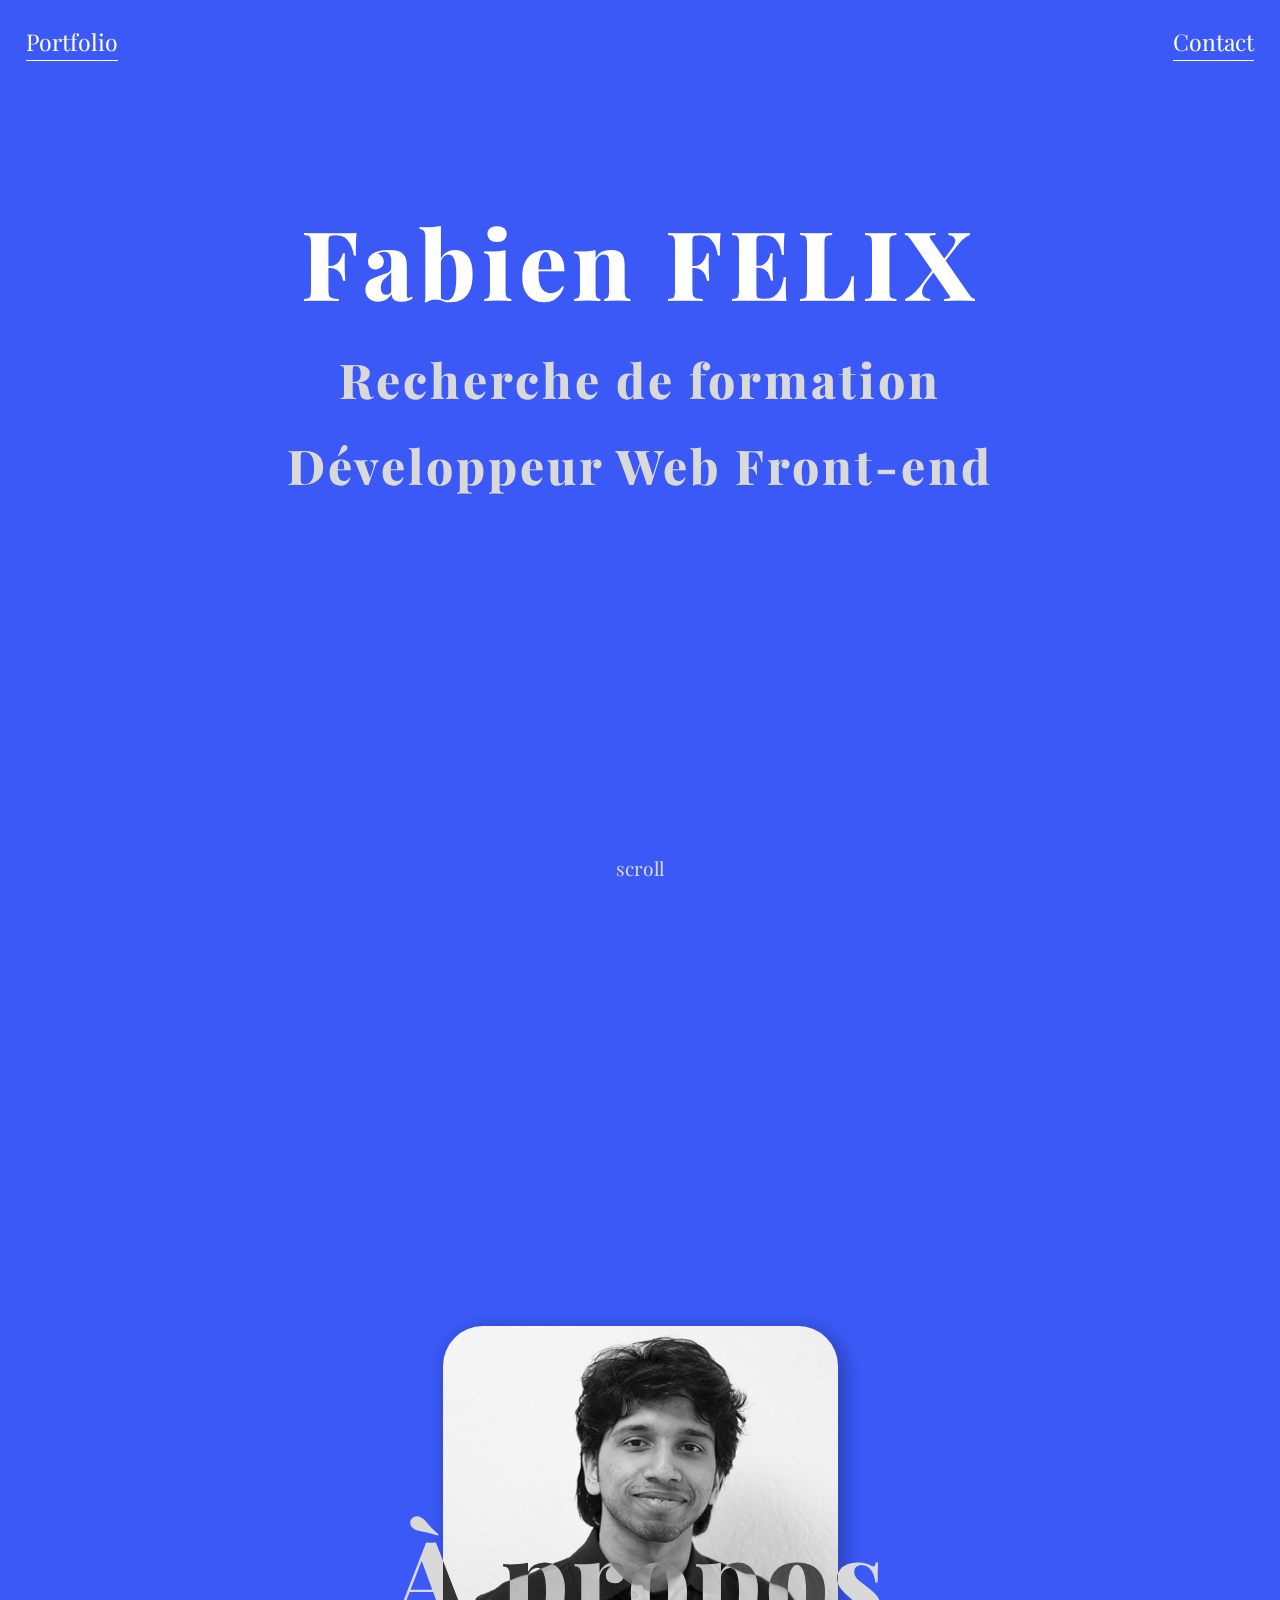
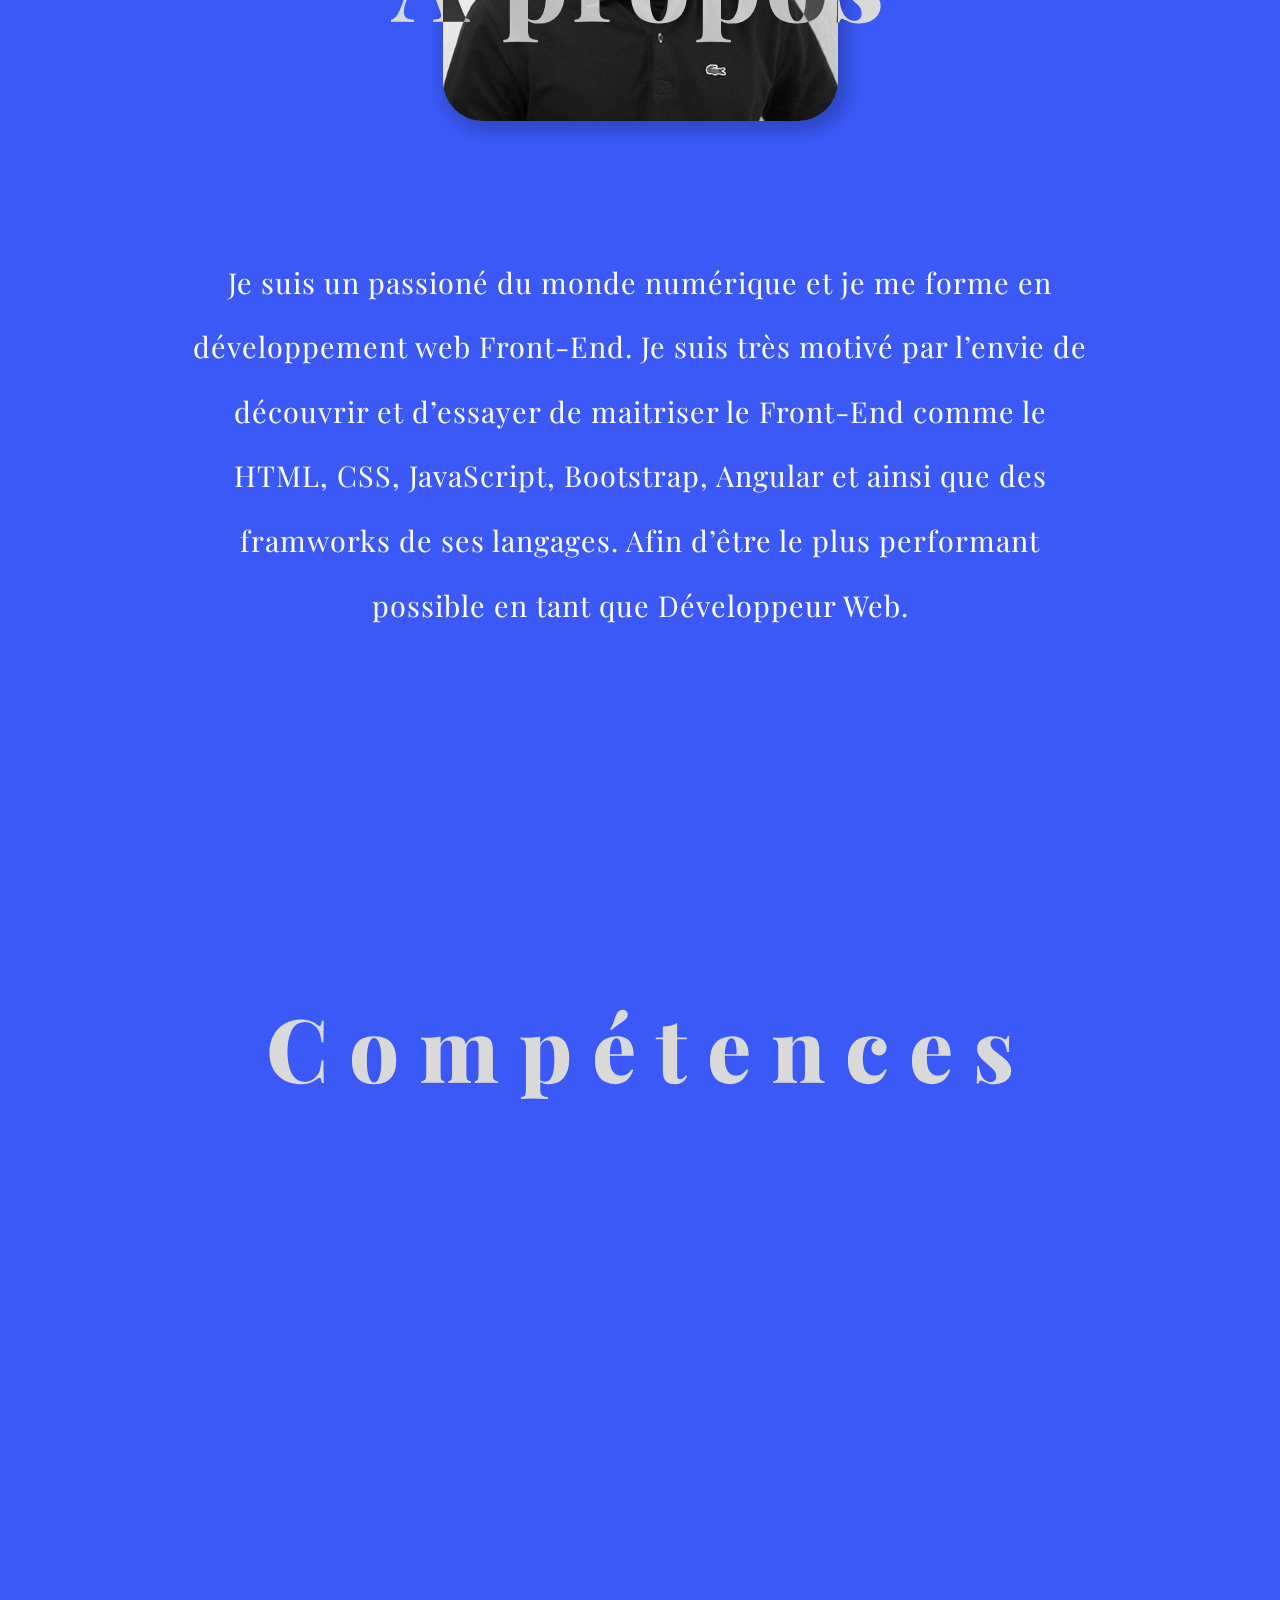
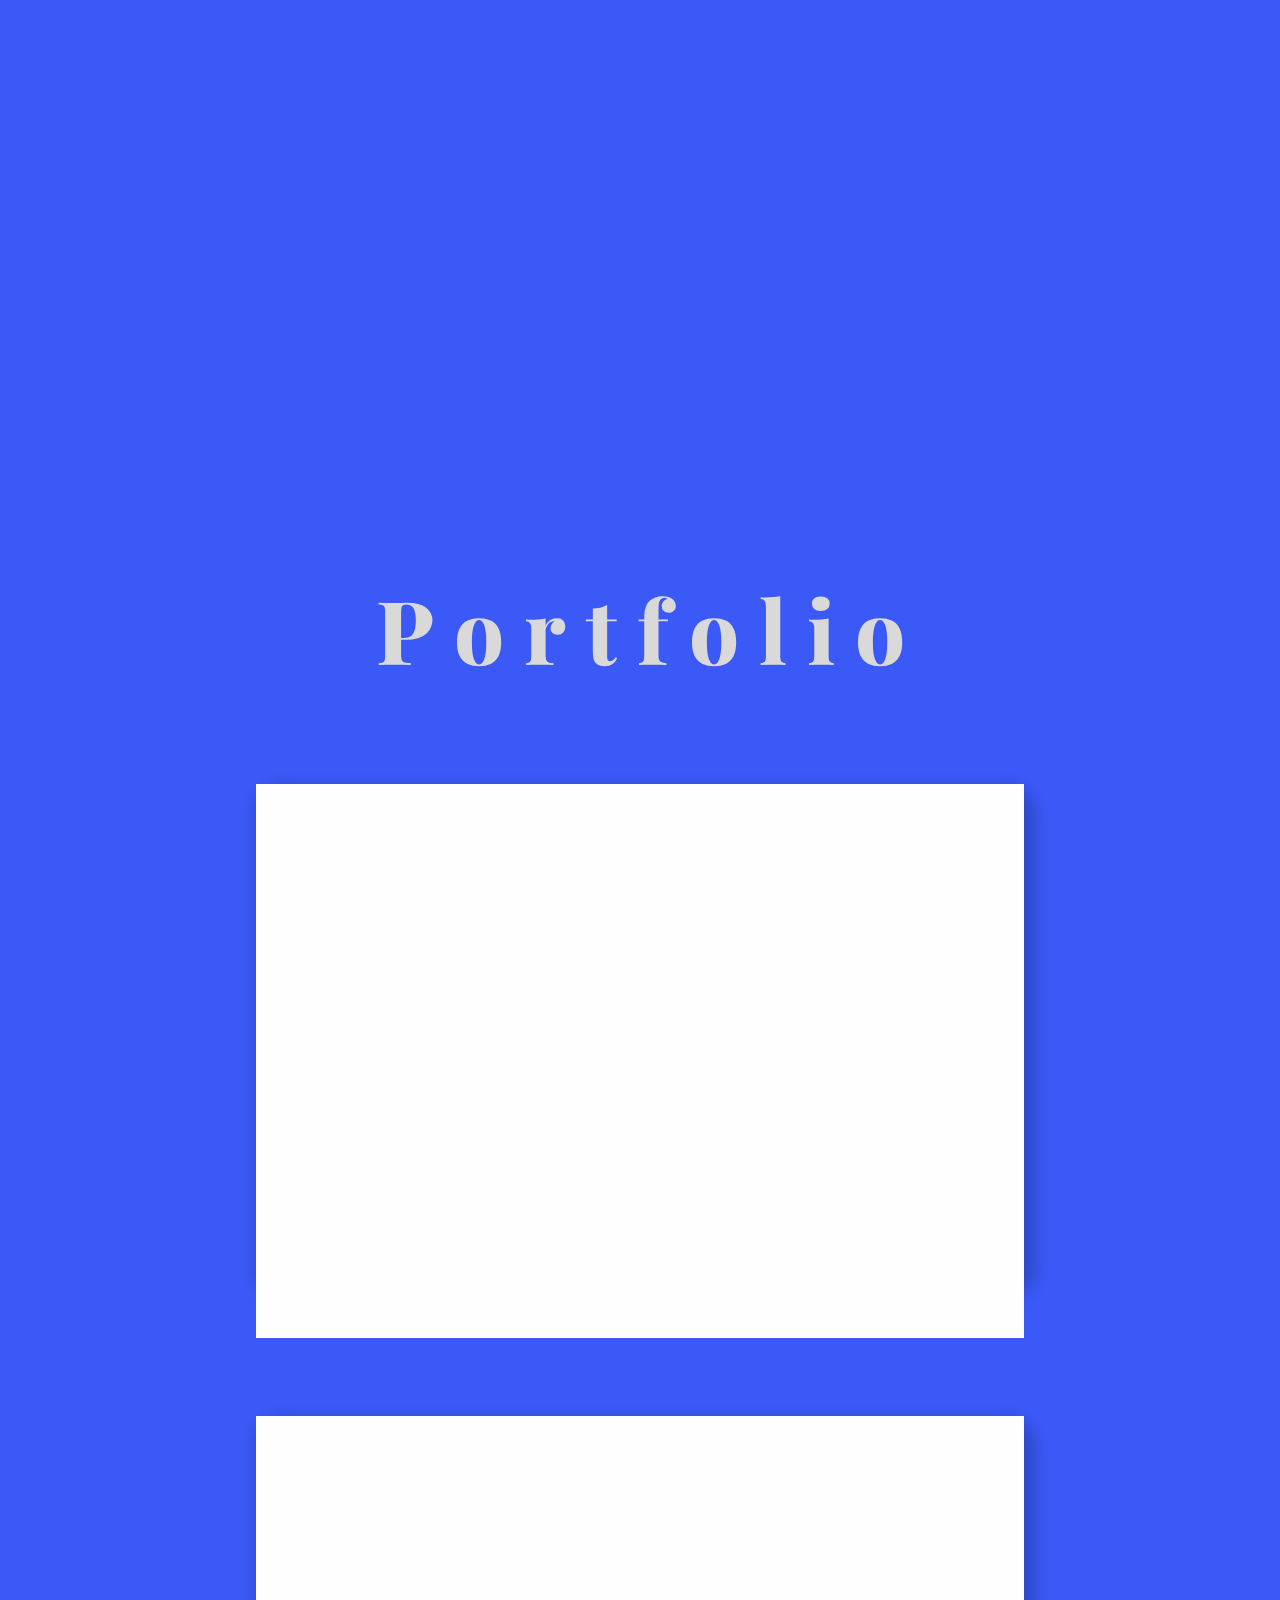
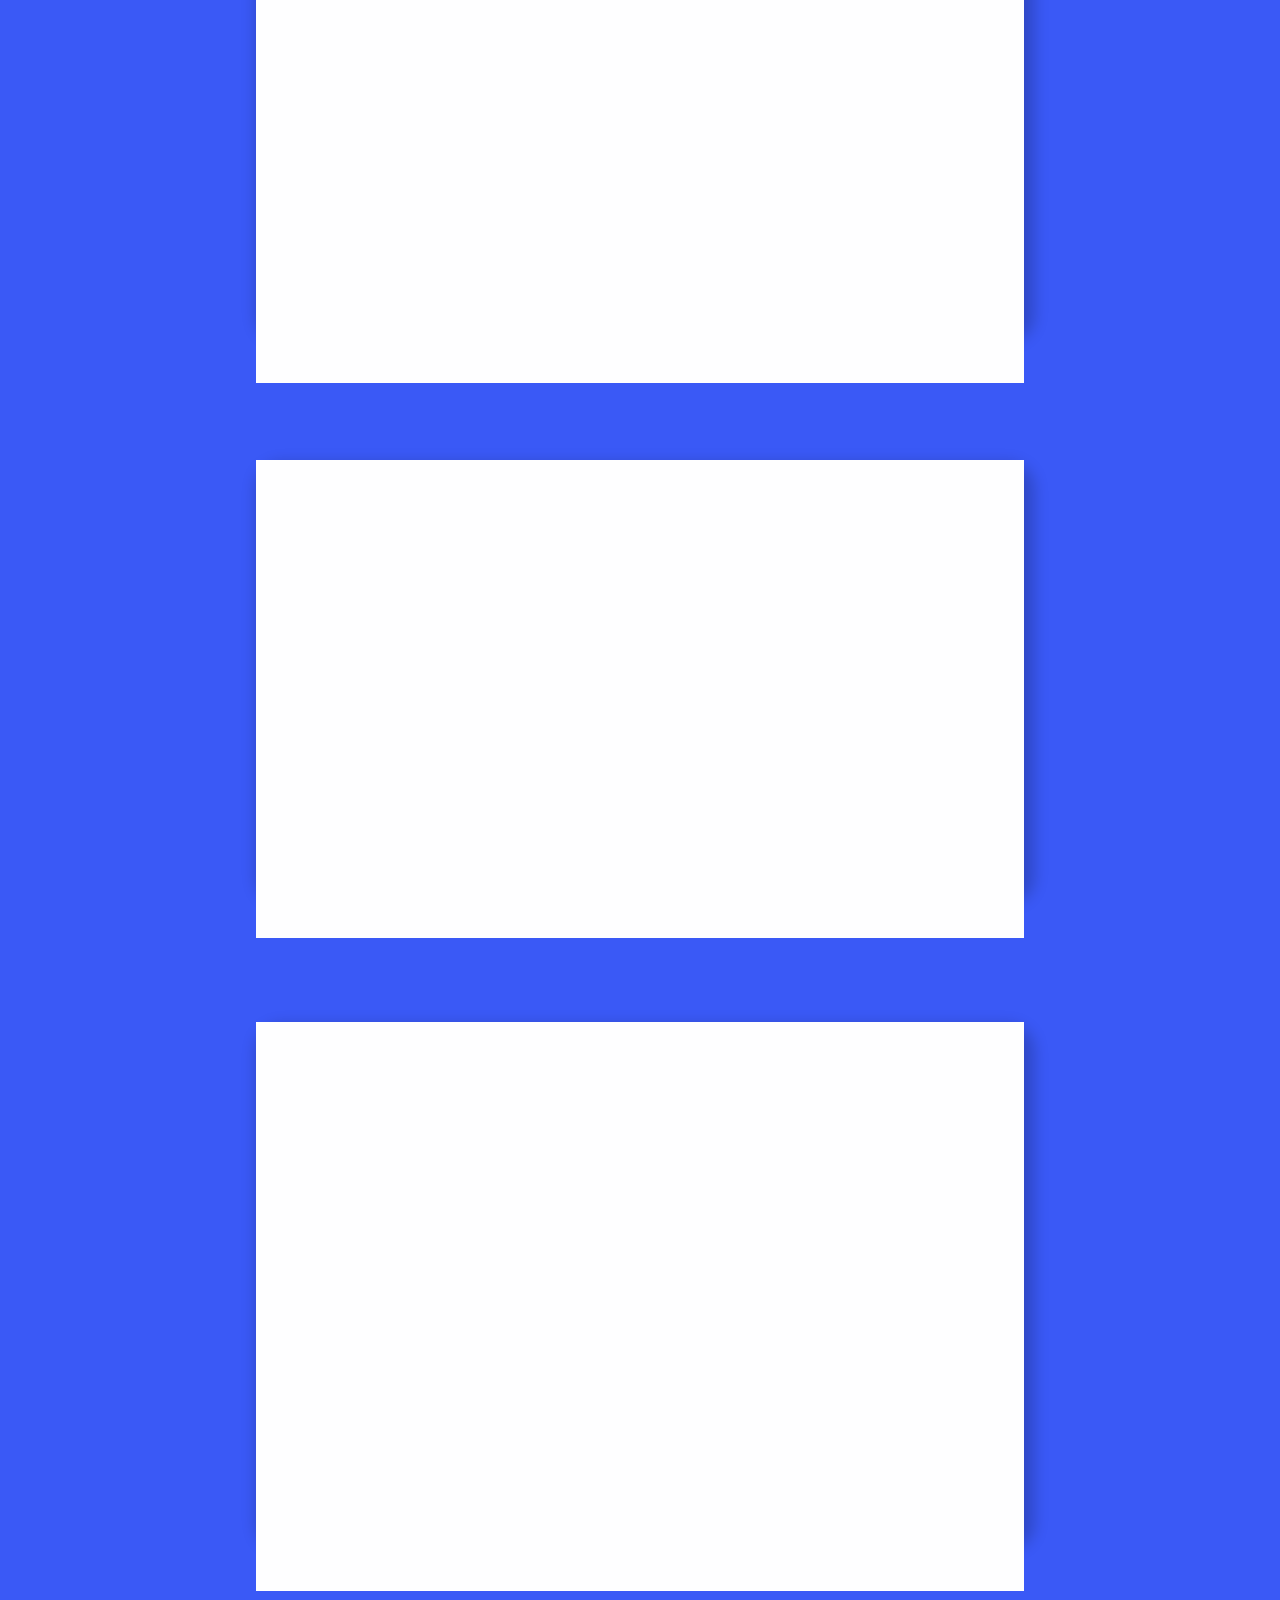
<file: index.html>
<!DOCTYPE html>
<html 
    lang="en" 
    class="is-smooth-scroll-compatible is-loaded is-ready has-scroll-init has-scrool-smooth"
> 
    <head>
        <meta charset="UTF-8">

        <title>Fabien Felix - Développeur Web</title>
        <link rel="icon" type="img/ico" href="assets/img/favicon.ico">

        <!--Mes syles CSS-->
        <link rel="stylesheet" href="./assets/lib/locomotive-scroll.min.css" />
        <link rel="stylesheet" href="./assets/css/styles.css"/>

        <!--Responsive-->
        <meta name="viewport" content="width=device-width, initial-scale=1.0">
    </head>

    <body>
        <div data-scroll-container>
            <header data-scroll>
                <div class="links">
                    <a href="#portfolio" data-scroll-to>Portfolio</a>
                    <a href="mailto:ffabien.ga1@gmail.com">Contact</a>
                </div>   
                <div class="wrapper">
                    <div data-scroll class="appear" id="h1-wrapper">
                        <h1 
                        data-scroll 
                        data-scroll-speed="4" 
                        data-scroll-position="left"
                        >
                        Fabien FELIX
                        </h1>
                    </div>
                </div>
                <div data-scroll data-scroll-repeat="true" class="wrapper" id="color">
                    <div data-scroll class="appear" id="h2-1">
                        <h2 
                        data-scroll 
                        data-scroll-speed="6" data-scroll-direction="horizontal"
                        data-scroll-position="left"  
                        >
                        Recherche de formation 
                        </h2> 
                    </div>
                </div>
                <div class="wrapper">
                    <div data-scroll class="appear" id="h2-2">
                        <h2
                        data-scroll 
                        data-scroll-speed="-6" data-scroll-direction="horizontal"
                        data-scroll-position="left"
                        >
                        Développeur Web Front-end
                        </h2>
                    </div>
                </div>
                <div class="scroll-wrapper">
                    <p
                    data-scroll 
                    data-scroll-speed="-3"
                    data-scroll-position="top"
                    >
                    scroll
                    </p>
                </div>
            </header>

            <section class="about">
                <div data-scroll data-scroll-speed="-1" class="img1-wrapper">
                    <div class="img img1"></div>
                </div>
                <div data-scroll data-scroll-speed="3" class="h2-wrapper">
                    <h2>À propos</h2>
                </div>
                <p>
                    Je suis un passioné du monde numérique et je me forme en développement web Front-End. Je suis très motivé par l’envie de découvrir et d’essayer de maitriser le Front-End comme le HTML, CSS, JavaScript, Bootstrap, Angular et ainsi que des framworks de ses langages. Afin d’être le plus performant possible en tant que Développeur Web.
                </p>
            </section>
            
            <div data-scroll class="line-wrapper">
                <div class="line"></div>
            </div>

            <section class="skills">
                <h2 class="title">
                    <span data-scroll data-scroll-speed="1">C</span>
                    <span data-scroll data-scroll-speed="0">o</span>
                    <span data-scroll data-scroll-speed="1">m</span>
                    <span data-scroll data-scroll-speed="2">p</span>
                    <span data-scroll data-scroll-speed="0">é</span>
                    <span data-scroll data-scroll-speed="1">t</span>
                    <span data-scroll data-scroll-speed="2">e</span>
                    <span data-scroll data-scroll-speed="1">n</span>
                    <span data-scroll data-scroll-speed="0">c</span>
                    <span data-scroll data-scroll-speed="0">e</span>
                    <span data-scroll data-scroll-speed="0">s</span>

                </h2>

                <div class="wrapper">
                    <div data-scroll class="appear">
                        <p
                        data-scroll 
                        data-scroll-speed="-2" data-scroll-direction="horizontal"
                        >
                        HTML
                        </p>
                    </div>
                </div>
                <div class="wrapper">
                    <div data-scroll class="appear">
                        <p
                        data-scroll 
                        data-scroll-speed="1" data-scroll-direction="horizontal"
                        >
                        CSS
                        </p>
                    </div>
                </div>
                <div class="wrapper">
                    <div data-scroll class="appear">
                        <p
                        data-scroll 
                        data-scroll-speed="-6" data-scroll-direction="horizontal"
                        >
                        Javascript
                        </p>
                    </div>
                </div>
            </section>

            <div data-scroll class="line-wrapper">
                <div class="line"></div>
            </div>

            <section class="portfolio" id="portfolio">
                <h2 class="title">
                    <span data-scroll data-scroll-speed="1">P</span>
                    <span data-scroll data-scroll-speed="0">o</span>
                    <span data-scroll data-scroll-speed="1">r</span>
                    <span data-scroll data-scroll-speed="2">t</span>
                    <span data-scroll data-scroll-speed="0">f</span>
                    <span data-scroll data-scroll-speed="1">o</span>
                    <span data-scroll data-scroll-speed="2">l</span>
                    <span data-scroll data-scroll-speed="1">i</span>
                    <span data-scroll data-scroll-speed="0">o</span>
                </h2>
                <div class="projects-container">
                    <div data-scroll data-scroll-speed="0"  class="project" id="p1">
                        <img src="./assets/img/Marseille_image.jpg" alt="projet 1">
                        <div class="project-infos">
                            <a href="booki.html"> Booki</a>
                            <p>Voir le projet</p>
                        </div>
                    </div>
                    <div data-scroll class="project" id="p2">
                        <img src="./assets/img/shoe.jpg" alt="projet 2">
                        <div class="project-infos">
                            <a href="nike.html"> Projet Nike</a>
                            <p>Voir le projet</p>
                        </div>
                    </div>
                    <div data-scroll class="project" id="p2">
                        <img src="./assets/img/Portfolio_img.jpg" alt="projet 3">
                        <div class="project-infos">
                            <a href="portfolio.html"> Portfolio</a>
                            <p>Voir le projet</p>
                        </div>
                    </div>
                    <div data-scroll class="project" id="p2">
                        <img src="./assets/img/Les_3_challenges_du_Frontend_Mentor.png" alt="projet 4">
                        <div class="project-infos">
                            <a href="fe-challenge.html"> Frontend Challenge</a>
                            <p>Voir le projet</p>
                        </div>
                    </div>
                </div>
            </section>

            <div data-scroll class="line-wrapper">
                <div class="line"></div>
            </div>

            <footer>
                <div class="wrapper">
                    <div data-scroll class="appear">
                        <p>Vous avez un projet ?</p>
                    </div>
                </div>
                <div class="wrapper">
                    <div data-scroll class="appear" id="l2">
                        <p>Je serai ravi d'en <a href="mailto:ffabien.ga1@gmail.com">discuter</a></p>
                    </div>
                </div>
                <div class="wrapper">
                    <div data-scroll class="appear" id="l3">
                        <p>avec vous</p>
                    </div>
                </div>
                <br /><br /><br />
            </footer>
        </div>

        <script src="./assets/lib/locomotive-scroll.min.js"></script>
        <script src="./assets/js/index.js"></script>
        
    </body>
</html>
</file>
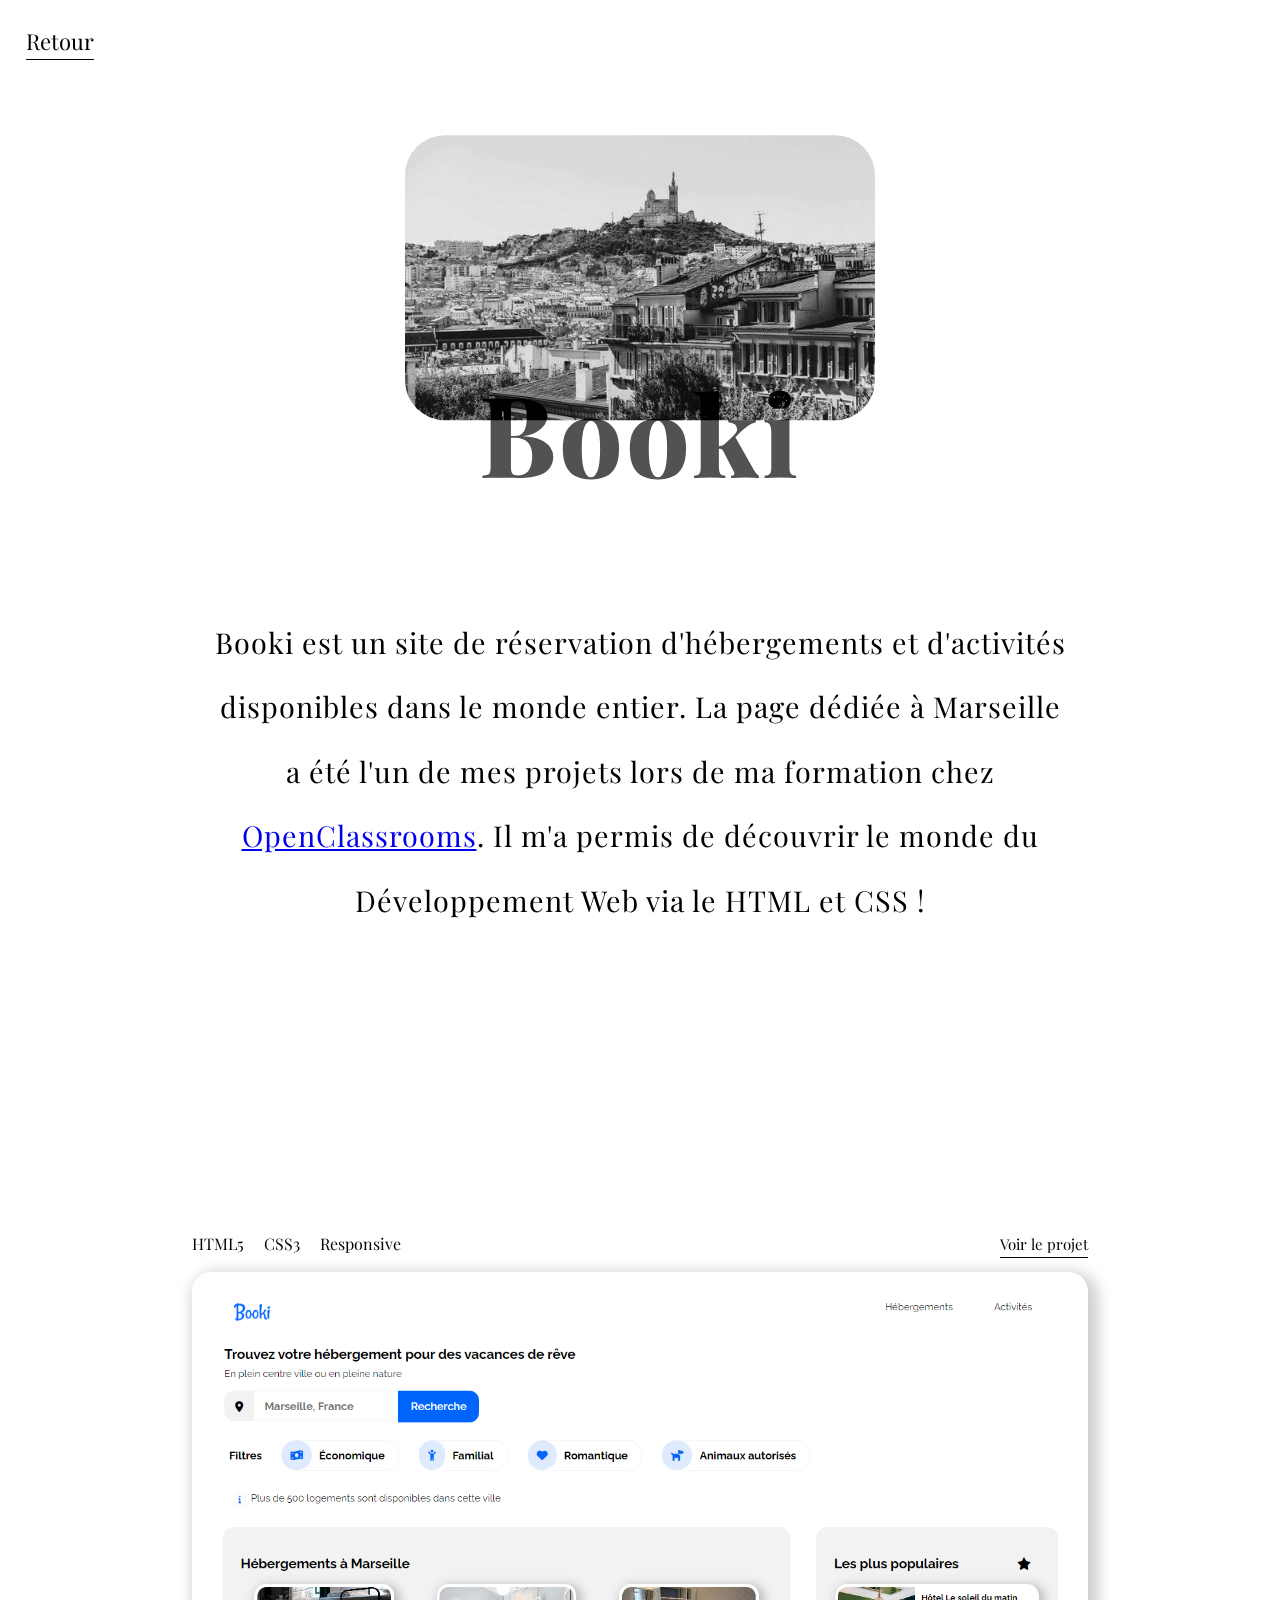
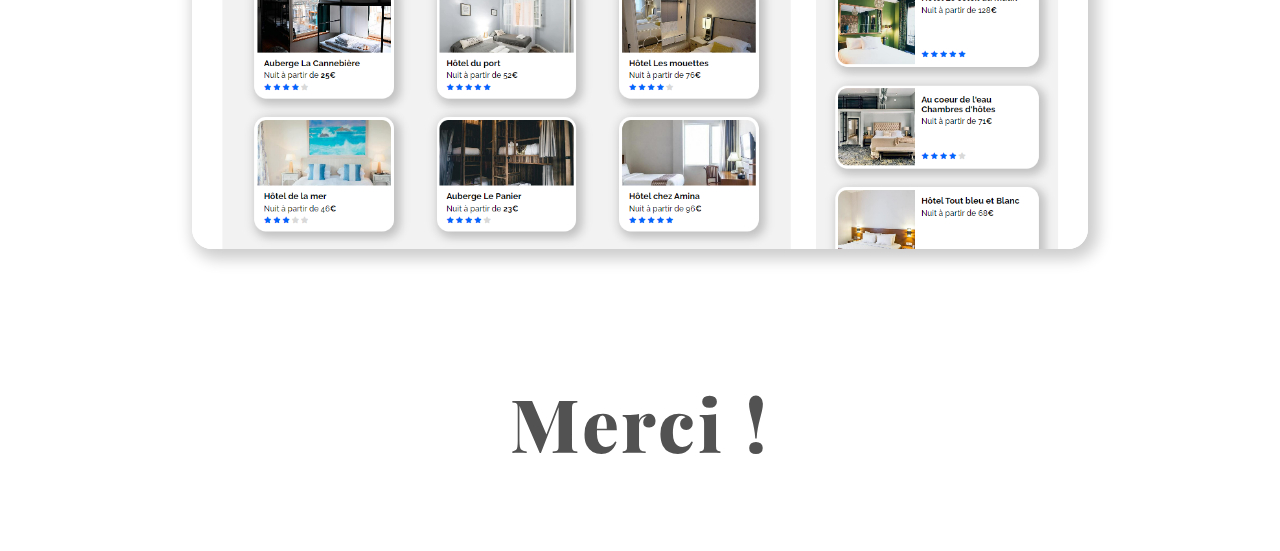
<file: booki.html>
<!DOCTYPE html>
<html lang="fr">
    <head>
        <meta charset="UTF-8">

        <title>Booki site</title>

        <!--Responsive-->
        <meta http-equiv="X-UA-Compatible" content="IE=edge">
        <meta name="viewport" content="width=device-width, initial-scale=1.0">

        <!--Styles CSS-->
        <link rel="stylesheet" href="assets/css/booki.css">
        <link rel="stylesheet" href="assets/lib/locomotive-scroll.min.css">
    </head>

    <body>
        <div data-scroll-container>
            <header>
                <a href="https://fabienfelix.fr" class="back-button bar-animation">Retour</a>
                <div class="about">
                    <div data-scroll data-scroll-speed="-1" class="img1-wrapper">
                        <div class="img img1"></div>
                    </div>
                    <div data-scroll data-scroll-speed="3" class="h2-wrapper">
                        <h2>Booki</h2>
                    </div>
                    <p>Booki est un site de réservation d'hébergements et d'activités disponibles dans le monde entier. La page dédiée à Marseille a été l'un de mes projets lors de ma formation chez <a href="http://openclassroom.com" target="_blank" title="Voir le site">OpenClassrooms</a>. Il m'a permis de découvrir le monde du Développement Web via le HTML et CSS !</p>
                </div>
            </header>

            <div data-scroll class="line-wrapper">
                <div class="line"></div>
            </div>

            <section>
                <div class="project-container">
                    <div class="project">
                        <div class="project-infos">
                            <div class="info-1">
                                <p>HTML5</p>
                                <p>CSS3</p>
                                <p>Responsive</p>
                            </div>
                            <div>
                                <a href="https://booki.fabienfelix.fr" class="expand bar-animation" target="_blank">Voir le projet</a>
                            </div>
                        </div>
                        <img src="assets/img/Projet_2_Booki.png" alt="Booki">
                    </div>
                </div>
            </section>

            <footer>
                <h3>Merci !</h3>
            </footer>

        </div>

        <script src="assets/lib/locomotive-scroll.min.js"></script>
        <script src="assets/js/booki.js"></script>

    </body>
</html>
</file>
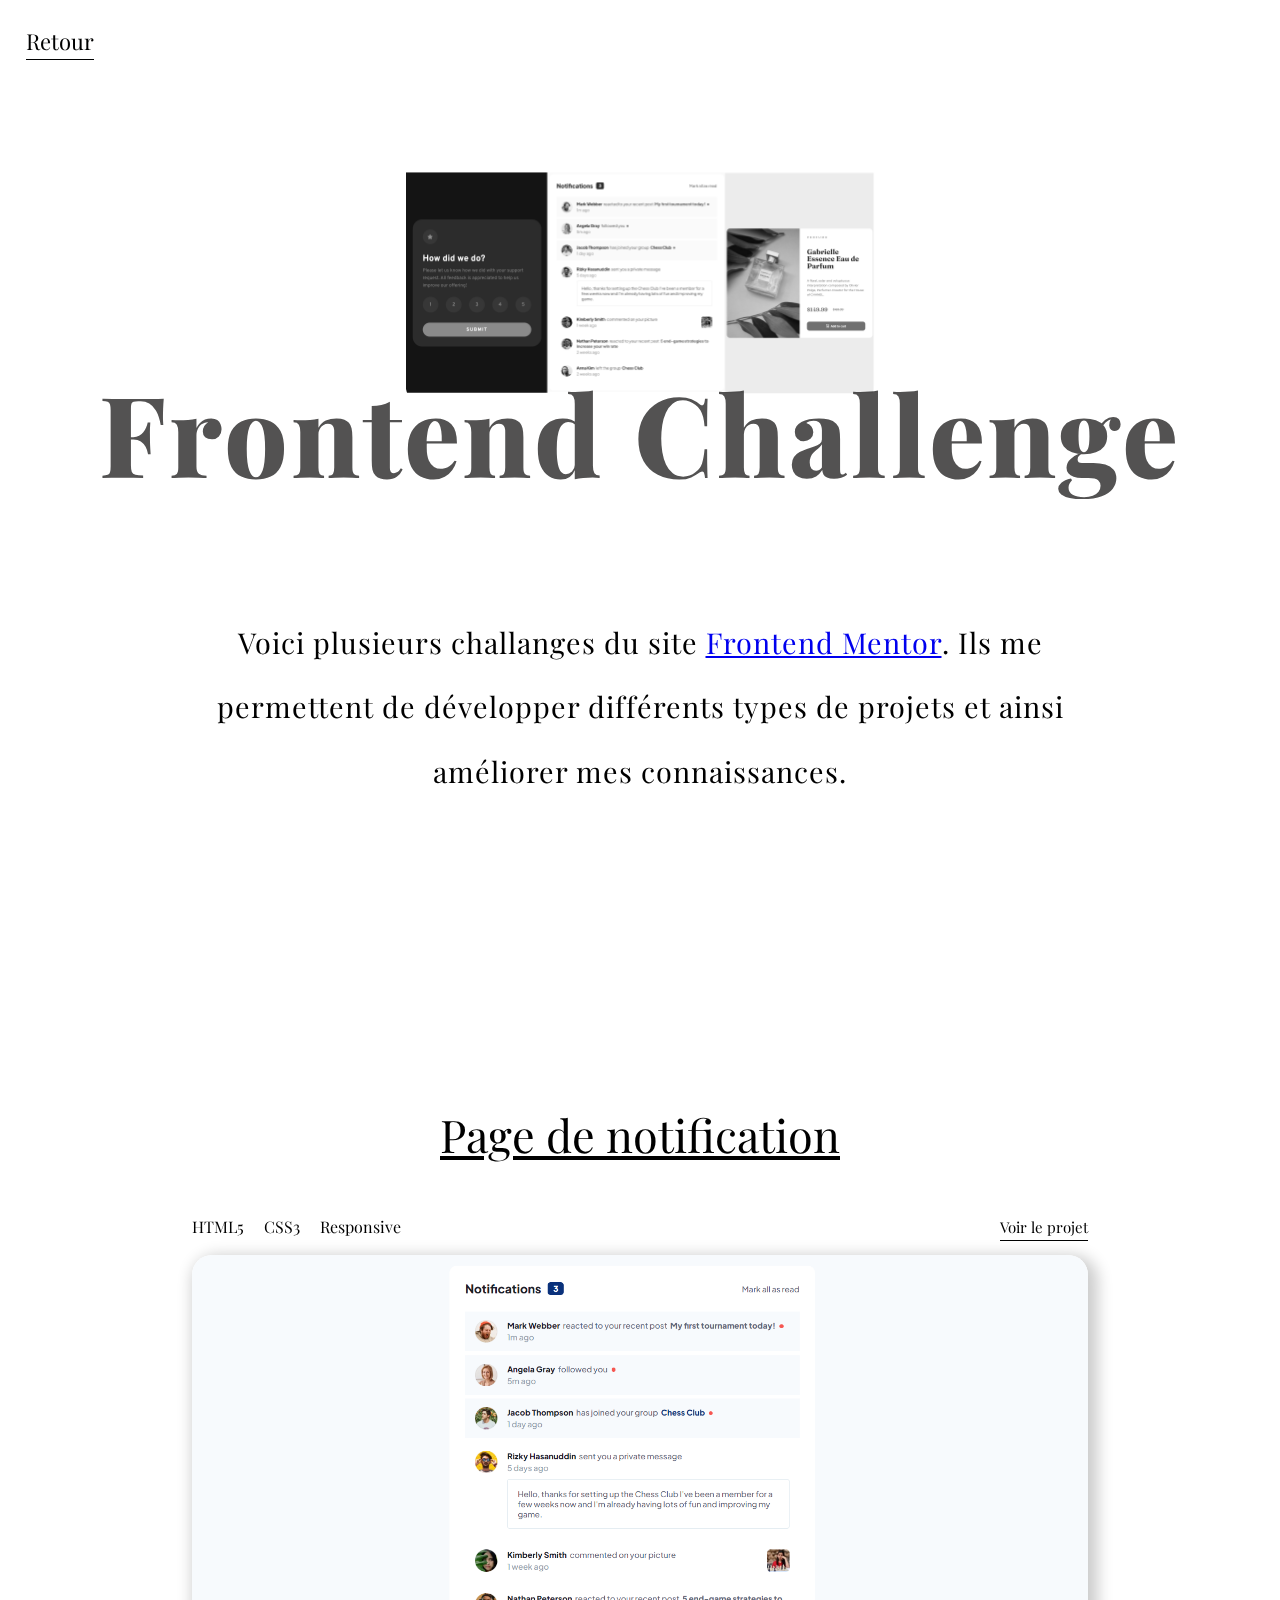
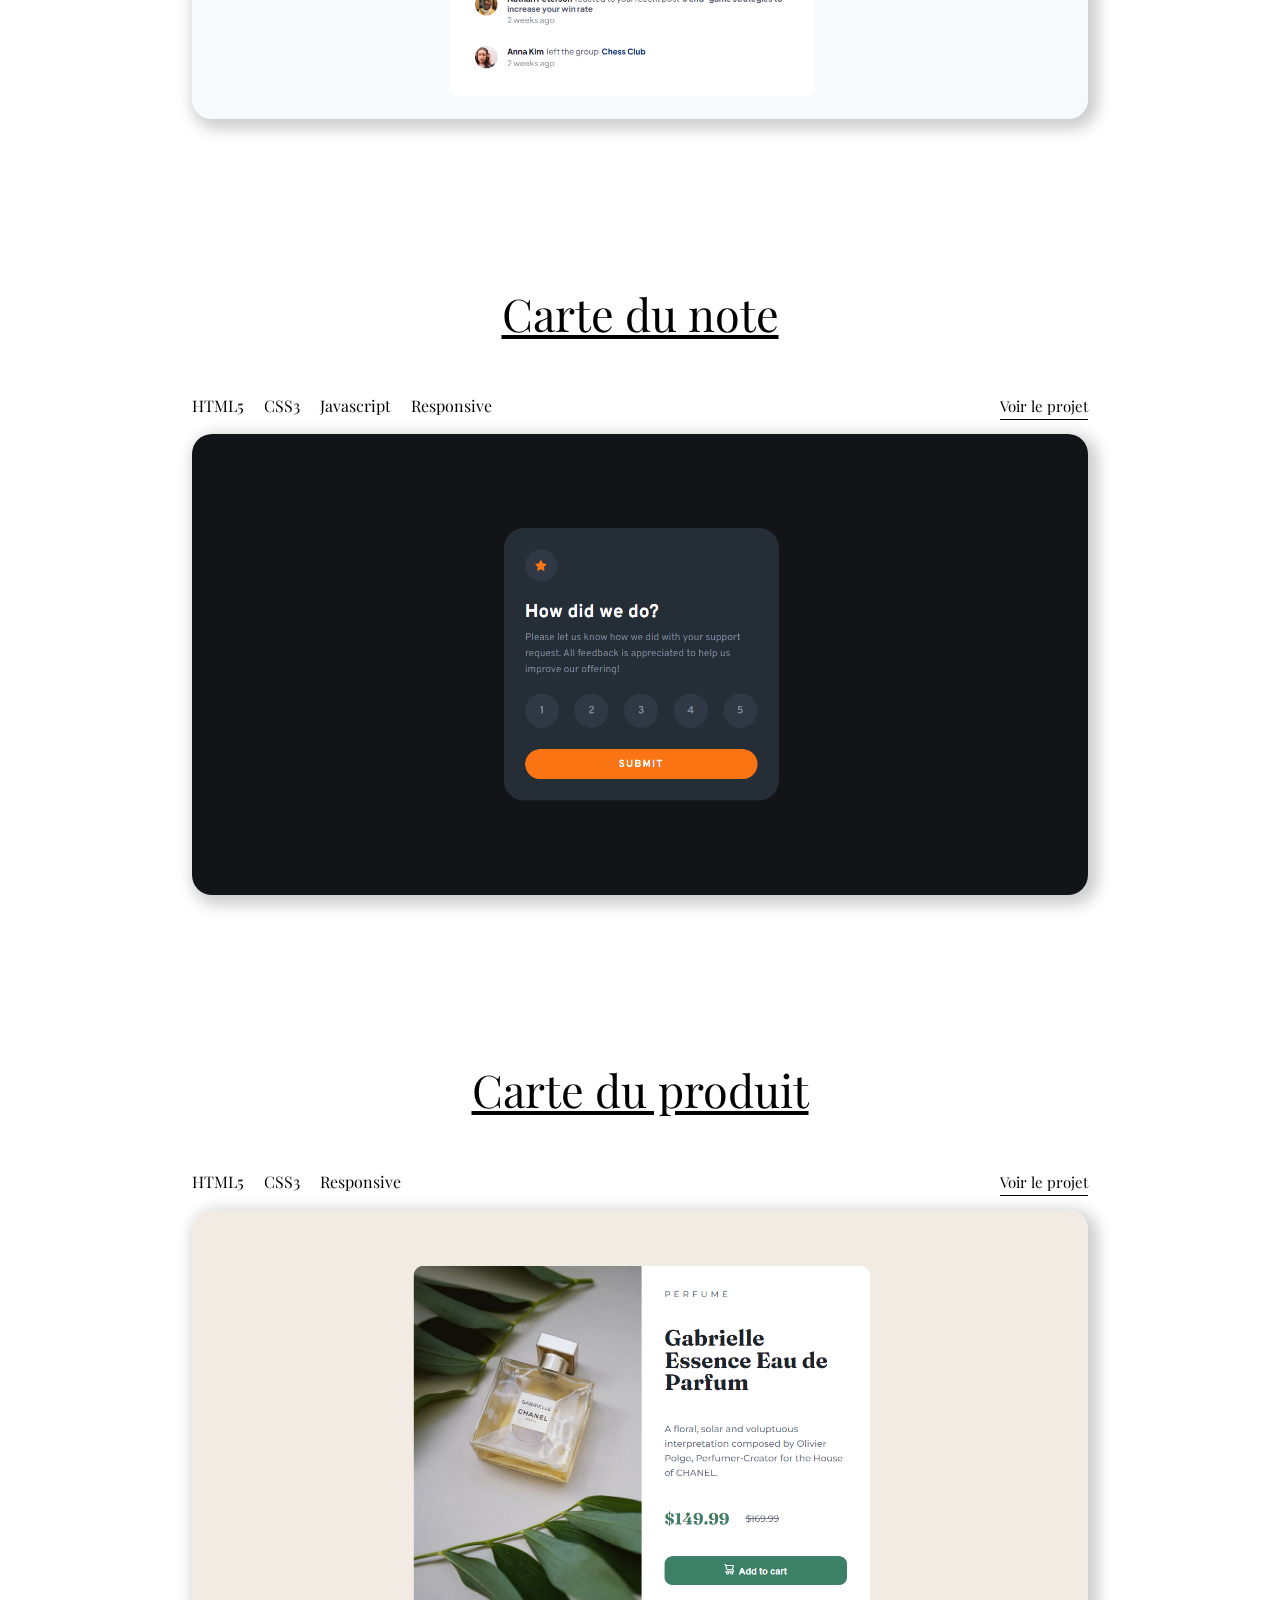
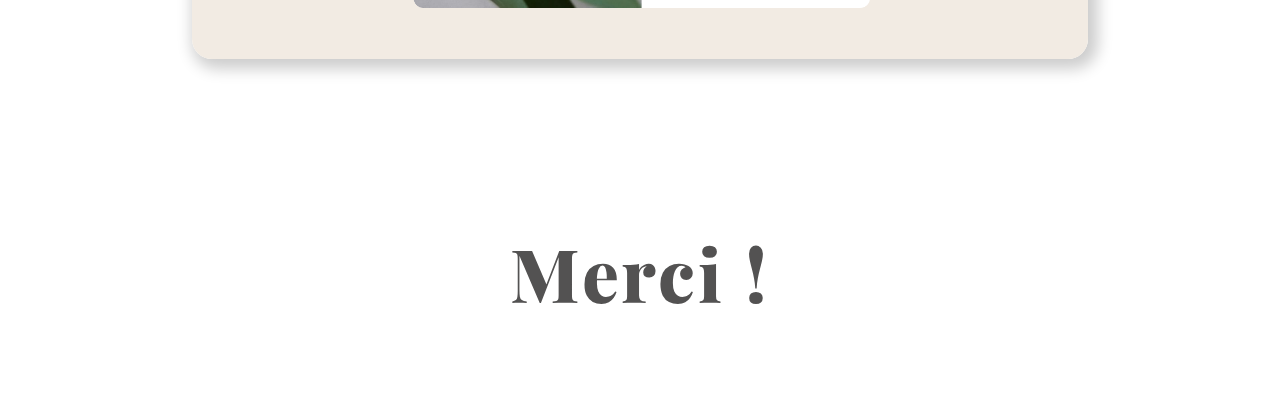
<file: fe-challenge.html>
<!DOCTYPE html>
<html lang="fr">
    <head>
        <meta charset="UTF-8">

        <title>Frontend Mentor - Challenge</title>

        <!--Responsive-->
        <meta http-equiv="X-UA-Compatible" content="IE=edge">
        <meta name="viewport" content="width=device-width, initial-scale=1.0">

        <!--Styles CSS-->
        <link rel="stylesheet" href="assets/css/fe-challenge.css">
        <link rel="stylesheet" href="assets/lib/locomotive-scroll.min.css">
    </head>

    <body>
        <div data-scroll-container>
            <header>
                <a href="https://fabienfelix.fr" class="back-button bar-animation">Retour</a>
                <div class="about">
                    <div data-scroll data-scroll-speed="-1" class="img1-wrapper">
                        <div class="img img1"></div>
                    </div>
                    <div data-scroll data-scroll-speed="3" class="h2-wrapper">
                        <h2>Frontend Challenge</h2>
                    </div>
                    <p>
                        Voici plusieurs challanges du site <a href="https://www.frontendmentor.io" target="_blank" title="Voir le site">Frontend Mentor</a>. Ils me permettent de développer différents types de projets et ainsi améliorer mes connaissances.
                    </p>
                </div>
            </header>

            <div data-scroll class="line-wrapper">
                <div class="line"></div>
            </div>

            <section>
                <div class="project-container">
                    <div class="project">
                        <div class="project-title">Page de notification</div>
                        <div class="project-infos">
                            <div class="info-1">
                                <p>HTML5</p>
                                <p>CSS3</p>
                                <p>Responsive</p>
                            </div>
                            <div>
                                <a href="#" class="expand bar-animation" target="_blank">Voir le projet</a>
                            </div>
                        </div>
                        <img src="assets/img/Notification_page_img.png" alt="Notification">
                    </div>
                    <div class="project" id="p2">
                        <div class="project-title">Carte du note</div>
                        <div class="project-infos">
                            <div class="info-1">
                                <p>HTML5</p>
                                <p>CSS3</p>
                                <p>Javascript</p>
                                <p>Responsive</p>
                            </div>
                            <div>
                                <a href="#" class="expand bar-animation" target="_blank">Voir le projet</a>
                            </div>
                        </div>
                        <img src="assets/img/Interactive_rating_component.png" alt="Rating Component">
                    </div>
                    <div class="project" id="p2">
                        <div class="project-title">Carte du produit</div>
                        <div class="project-infos">
                            <div class="info-1">
                                <p>HTML5</p>
                                <p>CSS3</p>
                                <p>Responsive</p>
                            </div>
                            <div>
                                <a href="#" class="expand bar-animation" target="_blank">Voir le projet</a>
                            </div>
                        </div>
                        <img src="assets/img/Product_preview_card_component.png" alt="Product card">
                    </div>
                </div>
            </section>

            <footer>
                <h3>Merci !</h3>
            </footer>

        </div>

        <script src="assets/lib/locomotive-scroll.min.js"></script>
        <script src="assets/js/fe-challenge.js"></script>

    </body>
</html>
</file>
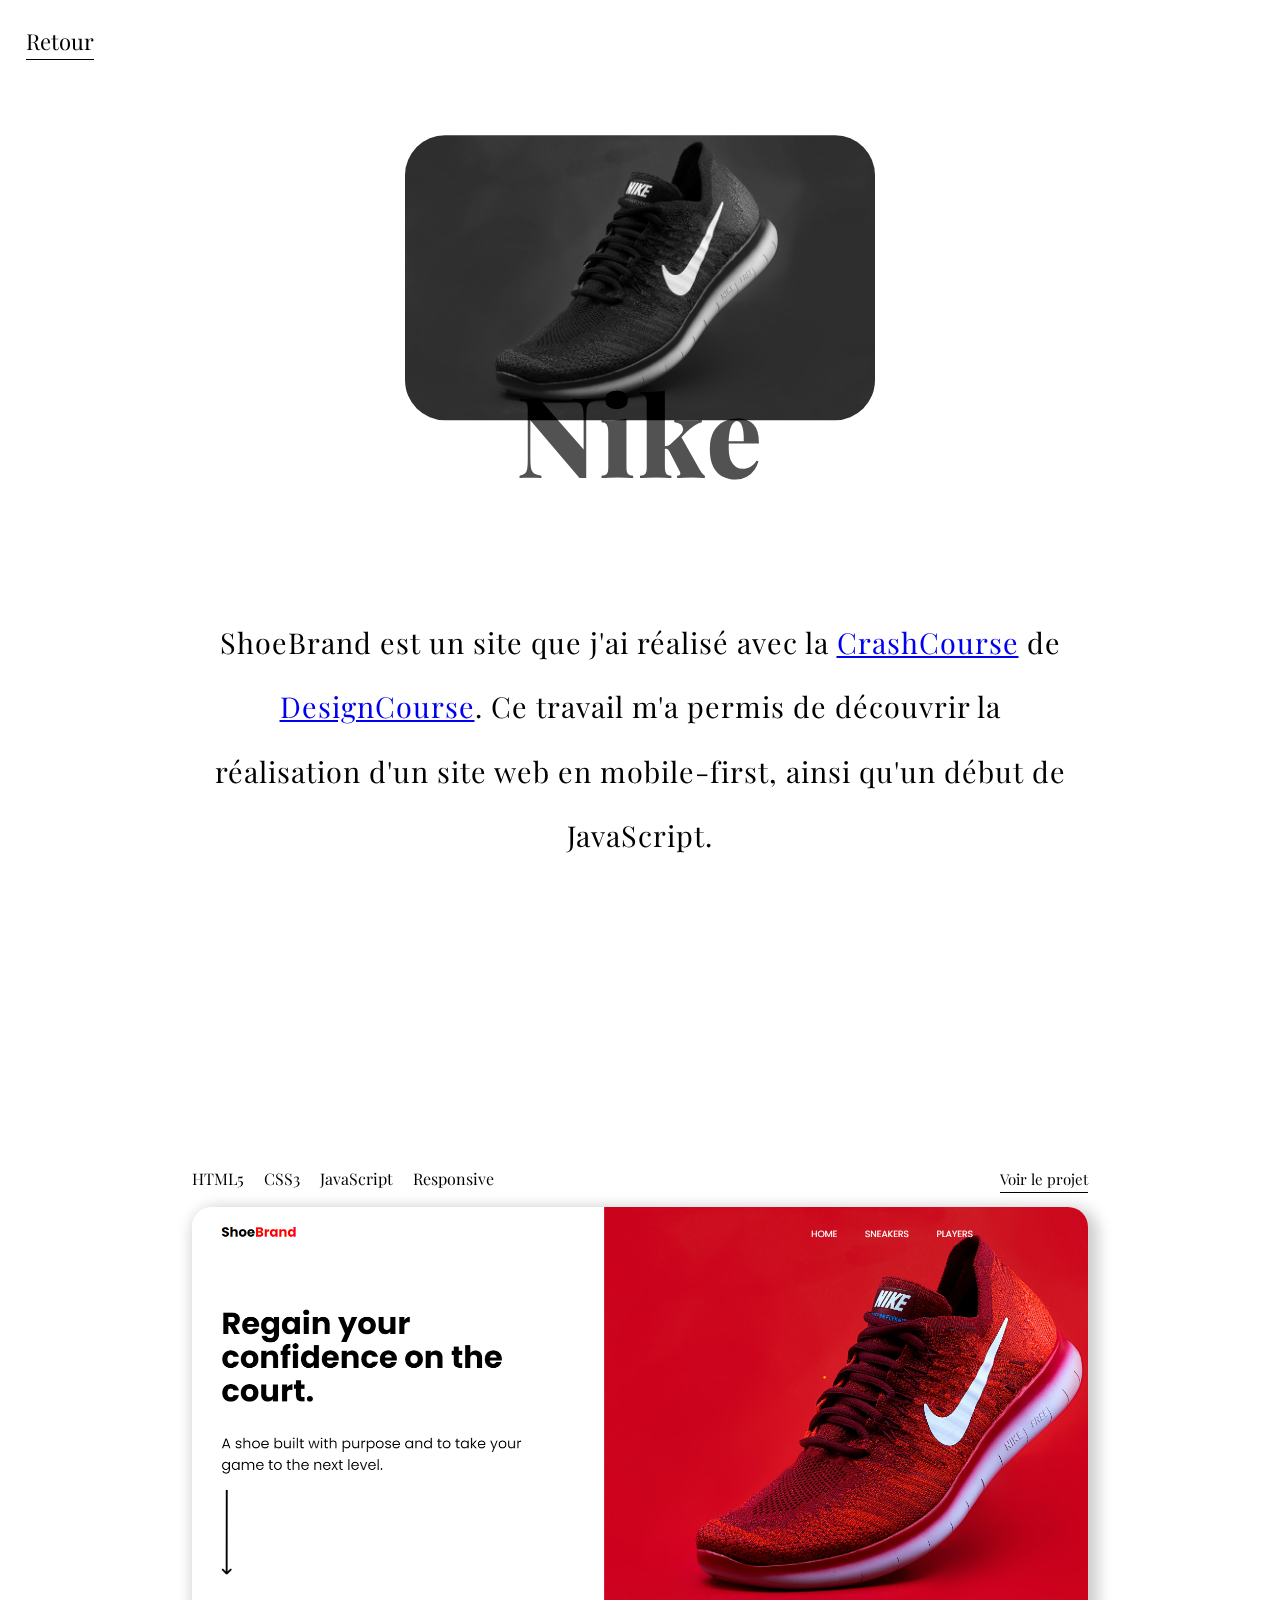
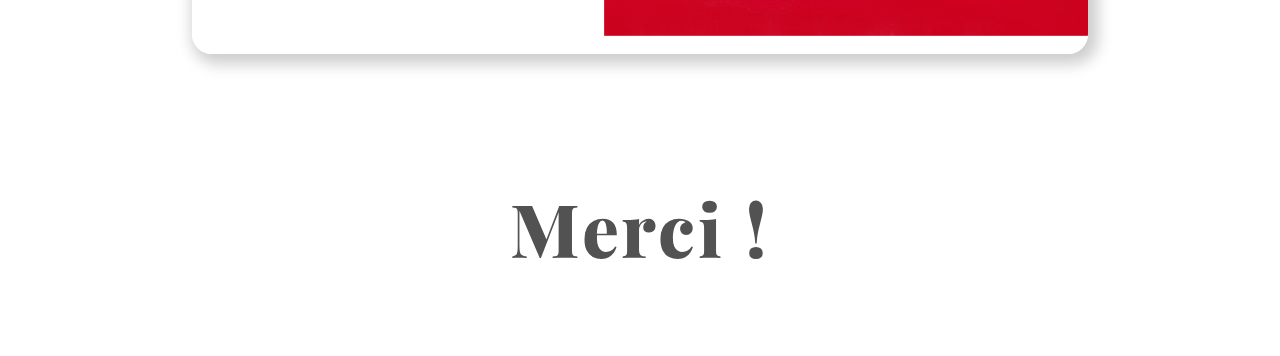
<file: nike.html>
<!DOCTYPE html>
<html lang="fr">
    <head>
        <meta charset="UTF-8">

        <title>Projet Nike</title>

        <!--Responsive-->
        <meta http-equiv="X-UA-Compatible" content="IE=edge">
        <meta name="viewport" content="width=device-width, initial-scale=1.0">

        <!--Styles CSS-->
        <link rel="stylesheet" href="assets/css/nike.css">
        <link rel="stylesheet" href="assets/lib/locomotive-scroll.min.css">
    </head>

    <body>
        <div data-scroll-container>
            <header>
                <a href="https://fabienfelix.fr" class="back-button bar-animation">Retour</a>
                <div class="about">
                    <div data-scroll data-scroll-speed="-1" class="img1-wrapper">
                        <div class="img img1"></div>
                    </div>
                    <div data-scroll data-scroll-speed="3" class="h2-wrapper">
                        <h2>Nike</h2>
                    </div>
                    <p>ShoeBrand est un site que j'ai réalisé avec la <a href="https://www.youtube.com/watch?v=gXLjWRteuWI" title="Voir la Vidéo">CrashCourse</a> de <a href="https://www.youtube.com/c/DesignCourse" title="Voir sa chaîne YouTube.">DesignCourse</a>. Ce travail m'a permis de découvrir la réalisation d'un site web en mobile-first, ainsi qu'un début de JavaScript.</p>
                </div>
            </header>

            <div data-scroll class="line-wrapper">
                <div class="line"></div>
            </div>

            <section>
                <div class="project-container">
                    <div class="project">
                        <div class="project-infos">
                            <div class="info-1">
                                <p>HTML5</p>
                                <p>CSS3</p>
                                <p>JavaScript</p>
                                <p>Responsive</p>
                            </div>
                            <div>
                                <a href="https://chic-custard-544bb6.netlify.app" class="expand bar-animation" target="_blank">Voir le projet</a>
                            </div>
                        </div>
                        <img src="assets/img/Projet_nike.png" alt="Nike">
                    </div>
                </div>
            </section>

            <footer>
                <h3>Merci !</h3>
            </footer>

        </div>

        <script src="assets/lib/locomotive-scroll.min.js"></script>
        <script src="assets/js/nike.js"></script>

    </body>
</html>
</file>
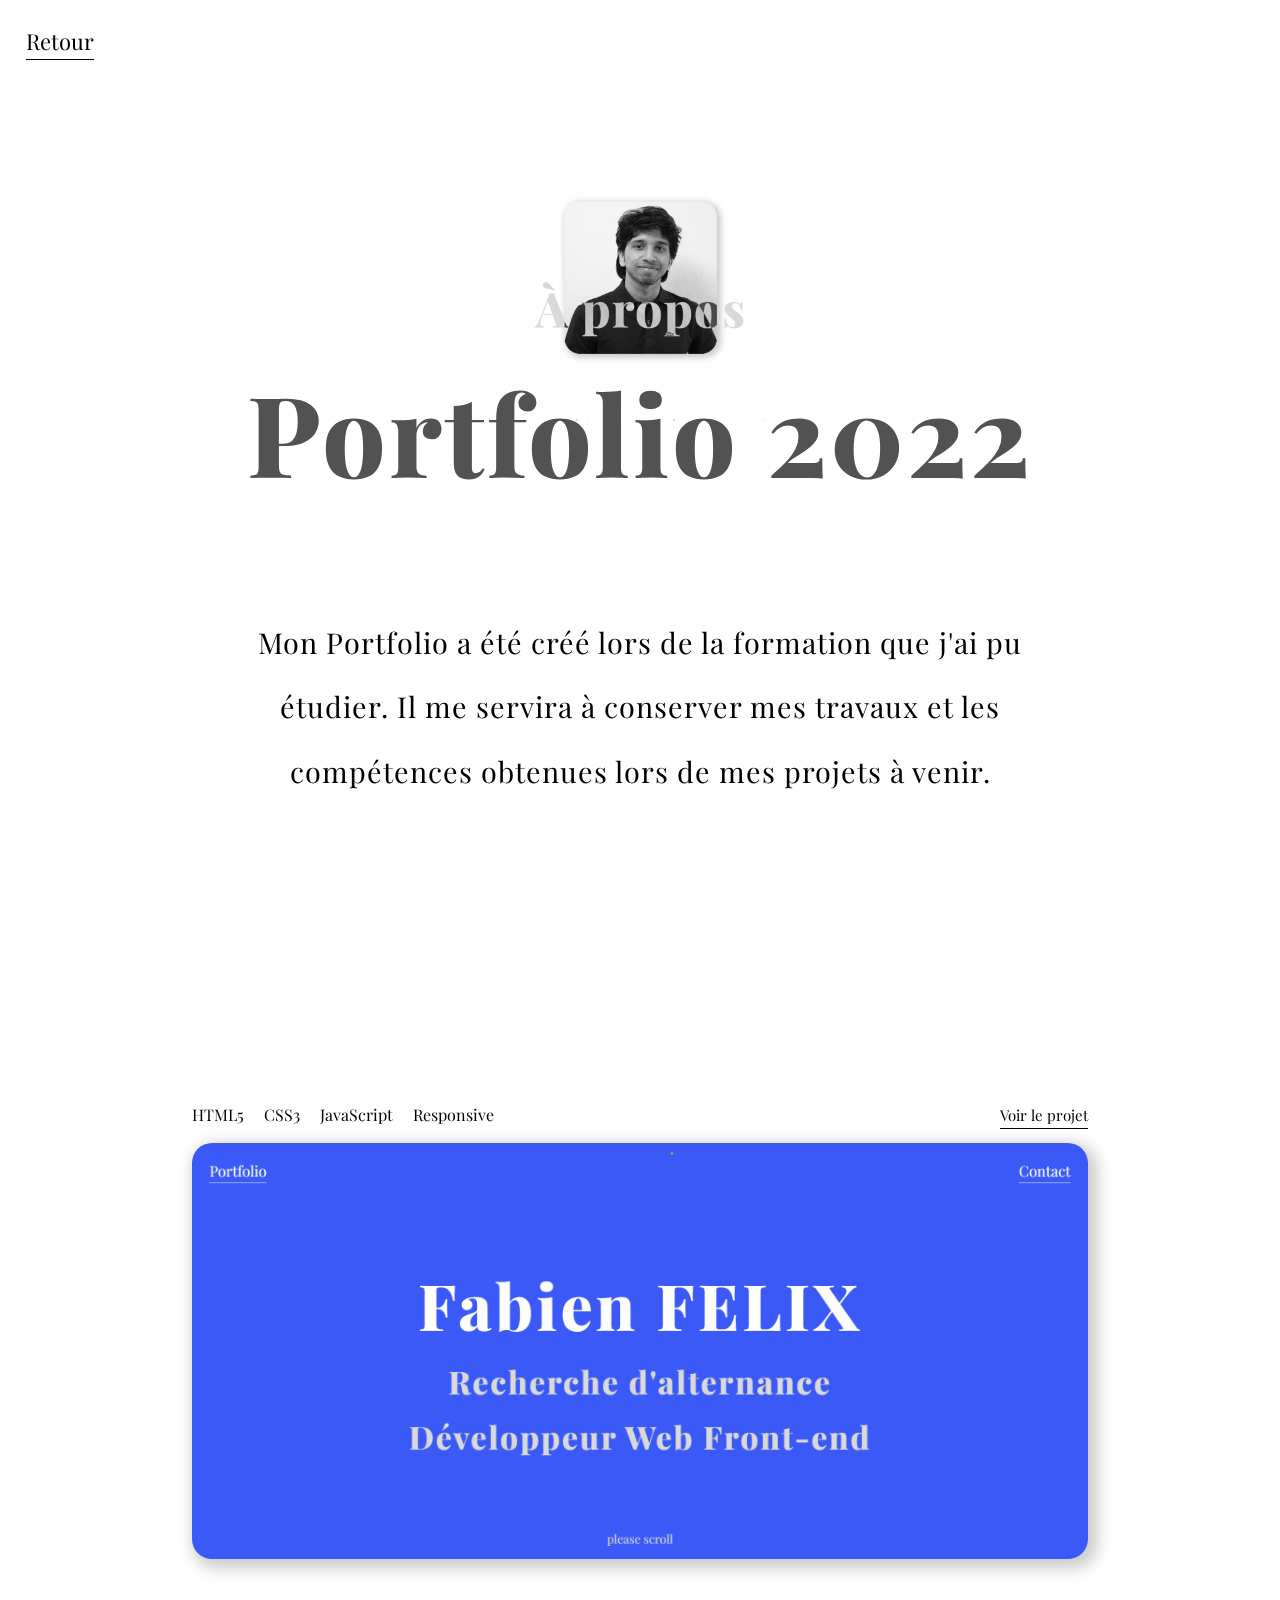
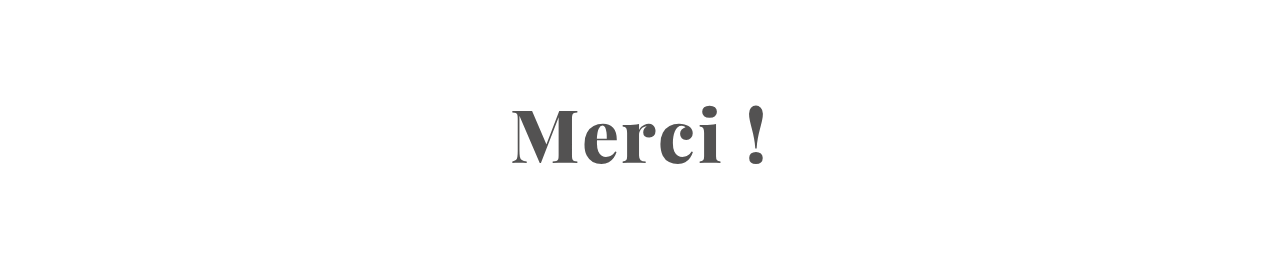
<file: portfolio.html>
<!DOCTYPE html>
<html lang="fr">
    <head>
        <meta charset="UTF-8">

        <title>Portfolio site</title>

        <!--Responsive-->
        <meta http-equiv="X-UA-Compatible" content="IE=edge">
        <meta name="viewport" content="width=device-width, initial-scale=1.0">

        <!--Styles CSS-->
        <link rel="stylesheet" href="assets/css/portfolio.css">
        <link rel="stylesheet" href="assets/lib/locomotive-scroll.min.css">
    </head>

    <body>
        <div data-scroll-container>
            <header>
                <a href="https://fabienfelix.fr" class="back-button bar-animation">Retour</a>
                <div class="about">
                    <div data-scroll data-scroll-speed="-1" class="img1-wrapper">
                        <div class="img img1"></div>
                    </div>
                    <div data-scroll data-scroll-speed="3" class="h2-wrapper">
                        <h2>Portfolio 2022</h2>
                    </div>
                    <p>Mon Portfolio a été créé lors de la formation que j'ai pu étudier. Il me servira à conserver mes travaux et les compétences obtenues lors de mes projets à venir.</p>
                </div>
            </header>

            <div data-scroll class="line-wrapper">
                <div class="line"></div>
            </div>

            <section>
                <div class="project-container">
                    <div class="project">
                        <div class="project-infos">
                            <div class="info-1">
                                <p>HTML5</p>
                                <p>CSS3</p>
                                <p>JavaScript</p>
                                <p>Responsive</p>
                            </div>
                            <div>
                                <a href="https://fabienfelix.fr" class="expand bar-animation">Voir le projet</a>
                            </div>
                        </div>
                        <img src="assets/img/Projet_Portfolio.png" alt="Portfolio">
                    </div>
                </div>
            </section>

            <footer>
                <h3>Merci !</h3>
            </footer>

        </div>

        <script src="assets/lib/locomotive-scroll.min.js"></script>
        <script src="assets/js/portfolio.js"></script>

    </body>
</html>
</file>
<file: assets/css/styles.css>
/* Paramètres généraux du portfolio */

@font-face 
{
    font-family: "font-bold";
    src: url(../fonts/PlayfairDisplay-ExtraBold.ttf);
}

@font-face 
{
    font-family: "font-reg" ;
    src: url(../fonts/PlayfairDisplay-Regular.ttf);
}

*
{
    padding: 0;
    margin: 0;
}

*::selection
{
    background: #000101;
    color: #fefeff;
}

html
{
    scroll-behavior: smooth;
}

body
{
    font-family: "font-reg", serif;
    background: #3a59f6;
    color: #fefeff;
    transition: 0.7s ease-in-out;
}

.wrapper
{
    perspective: 900px;
}

.appear
{
    opacity: 0;
    transform: translateY(100%) rotateX(-80deg);
    transform-origin: top center;
    transform-style: preserve-3d;
    transition: 0.8s cubic-bezier(0.215, 0.61, 0.355, 1);
}

.appear.is-inview
{
    transition-delay: 1s;
    opacity: 1;
    transform: none;
}

h2
{
    font-size: calc(3rem + 5vw);
    text-align: center;
    color: rgb(217,217,217);
    font-family: "font-bold", serif;
    letter-spacing: 3px;
}

.title
{
    font-size: calc(1.5rem + 5vw);
    letter-spacing: 0;
}

span
{
    display: inline-block;
}

a
{
    cursor: pointer;
    position: relative;
    text-decoration: none;
    color: #fefeff;
    transition: 0.1s linear;
    font-size: calc(0.8rem + 0.8vw);
}

a::after
{
    content: "";
    position: absolute;
    width: 100%;
    background: #fefeff;
    height: 1px;
    bottom: -4px;
    left: 0;
    transform-origin: left;
}

a:hover
{
    transform: scale(1.04);
    color: rgb(217,217,217);
}

a:hover::after
{
    animation: animLink 1.4s infinite ease-in-out;
}

@keyframes animLink 
{
    50%
    {
        transform: scaleX(0.2);
    }
    100%
    {
        transform: scaleX(1);
    }
}

.img
{
    height: 395px;
    width: 100vw;
    max-width: 395px;
    margin: 0 auto;
    filter: grayscale(100%);
    transition: 1.6s;
}

.img:hover
{
    filter: grayscale(10%);
}

.line
{
    height: 0.5px;
    width: 70%;
    margin: 0 auto;
    background: #000101;
    transition: 1s cubic-bezier(0.77, 0, 0.18, 1);
    transition-delay: 0.45s;
    opacity: 0;
    transform: scaleX(0);
}

.line-wrapper.is-inview .line
{
    opacity: 1;
    transform: scaleX(1);
}



/* Paramètre par ordre d'apparition */

header
{
    height: 100vh;
    position: relative;
    margin: 2vw 2vw 0;
}

.links
{
    display: flex;
    justify-content: space-between;
}

#h1-wrapper
{
    transition-delay: 0.3s;
}

h1
{
    font-size: calc(2rem + 5vw);
    margin-top: 140px;
    font-family: "font-bold", serif;
    letter-spacing: 6px;
    color: #fefeff;
    text-align: center;
}

header h2
{
    font-size: calc(1rem + 2.5vw);
    margin: 22px 0;
    text-align: center;
}

#h2-1
{
    transition-delay: 0.9s;
}

#h2-2
{
    transition-delay: 1.2s;
}


.scroll-wrapper
{
    position: absolute;
    left: 50%;
    transform: translateX(-50%);
    bottom: 3.5vw;
    color: rgb(217, 217, 217);
    font-size: calc(0.8rem + 0.5vw);
}

.about
{
    margin: 400px 0 150px;
}

.img1
{
    background: url(../img/Photo.jpg) top/cover;
    border-radius: 40px;
    box-shadow: 5px 5px 15px 5px rgb(0 0 0 / 20%);
}

.h2-wrapper
{
    mix-blend-mode: exclusion;
    margin: -220px 0 200px;
}

.about p
{
    width: 70%;
    min-width: 280px;
    text-align: center;
    margin: 0 auto;
    line-height: calc(7px + 4.5vw);
    font-size: calc(1rem + 1vw);
    letter-spacing: 1px;
}

.skills
{
    margin: 200px 0 250px;
}

.skills h2
{
    margin-bottom: 150px;
}

.skills .wrapper
{
    margin: 30px 0;
}

.skills .appear
{
    text-align: center;
    transition-delay: 0.6s;
}

.skills p
{
    font-size: calc(1rem + 6vw);
    font-family: "font-bold", serif;
    letter-spacing: 4px;
    background: #3a59f6;
    color: #fefeff;
    display: inline-block;
    padding: 0 12px 12px;
    border-radius: 20px;
    box-shadow: 5px 5px 15px 5px rgb(0 0 0 / 20%);
}

.portfolio
{
    margin: 200px 0;
}

.projects-container
{
    margin-top: 100px;
}

.project
{
    position: relative;
    width: 60%;
    margin: 0 auto;
}

.project::before
{
    content: "";
    position: absolute;
    height: 110%;
    width: 100%;
    top: -3px;
    background: #fefeff;
    transition: width 1s ease-out;
    transition-delay: 0.85s;
}

.project.is-inview::before
{
    width: 0;
}

#p2
{
    margin: 10vw 20vw auto;
}

.project img
{
    transition: 0.4s ease-out;
    width: 100%;
    border-radius: 20px;
    box-shadow: 5px 5px 15px 5px rgb(0 0 0 / 20%);
    
}

.project:hover img
{
    filter: brightness(40%);
    background-color: #3a59f6;
    width: 100%;
    height: 100%;
}

.project:hover .project-infos
{
    opacity: 1;
    transform: translate(0, -50%);
}

.project-infos
{
    position: absolute;
    top: 50%;
    transform: translate(-50px, -50%);
    margin-left: 8vw;
    transition: 0.4s ease-out;
    opacity: 0;
}

.project-infos a
{
    font-size: calc(4rem + 1vw);
}

.project-infos p
{
    font-size: 1.8rem;
    margin-top: 1.5vw;
    color: #fefeff;
}

footer
{
    margin: 150px 0 120px;
}

footer p
{
    font-size: calc(1rem + 2vw);
    margin: 25px 0;
    text-align: center;
}

#l2
{
    transition-delay: 1.2s;
}

#l3
{
    transition-delay: 1.6s;
}

footer a
{
    font-family: "font-bold", serif;
    color: #000101;
    font-size: calc(1rem + 2vw); 
}



/*Media Querry*/

@media screen and (max-width: 700px)
{
    .about
    {
        margin: 400px 0 100px;
    }


    .project-infos a
    {
        font-size: calc(2rem + 1vw);
    }

    .project-infos p
    {
        font-size: 1.1rem;
    }
    
}


@media screen and (max-width: 425px)
{
    .title
    {
        font-size: calc(1.5rem + 4vw);
    }    

    .img1
    {
        border-radius: 0px;
    }    
}
</file>
<file: assets/css/booki.css>
/* Paramètres généraux */

@font-face {
    font-family: "font-reg";
    src: url(../fonts/PlayfairDisplay-Regular.ttf);
}

@font-face {
    font-family: "font-bold";
    src: url(../fonts/PlayfairDisplay-ExtraBold.ttf);
}


 /* Styles CSS */

*
{
    padding: 0;
    margin: 0;
}


html
{
    scroll-behavior: smooth;
}

body 
{
    font-family: "font-reg", serif;
}


/* Header */


header
{
    margin: 2vw 2vw 0;
}

.back-button
{
    font-size: 22px;
    width: 92px;
    cursor: pointer;
    color: #000101;
    text-decoration: none;
    position: relative;
}
.expand
{
    font-size: 15px;
    width: 92px;
    cursor: pointer;
    color: #000101;
    text-decoration: none;
    position: relative;
}


.bar-animation::after
{
    content: "";
    position: absolute;
    width: 100%;
    background: #000101;
    height: 1px;
    bottom: -4px;
    left: 0;
    transform-origin: left;
}

.bar-animation:hover
{
    color: rgb(83 82 82);
}

.bar-animation:hover::after
{
    animation: animLink 1.4s infinite ease-in-out;
}

@keyframes animLink 
{
    50%
    {
        transform: scaleX(0.2);
    }
    100%
    {
        transform: scaleX(1);
    }
}

.about 
{
    margin: 60px 0 150px;
}

.img 
{
    height: 285px;
    width: 100%;
    max-width: 470px;
    margin: 0 auto;
    filter: grayscale(100%);
    transition: 1.6s;
}

.img:hover 
{
    filter: grayscale(10%);
}

.img1 
{
    background: url(../img/Marseille_image.jpg);
    border-radius: 40px;
    background-size: cover;
    background-position: center;
}

h2 
{
    font-size: calc(3rem + 5vw);
    text-align: center;
    color: rgb(83 82 82);
    font-family: "font-bold", serif;
    letter-spacing: 3px;
}

.h2-wrapper 
{
    mix-blend-mode: color-burn;
    margin: -40px 0 100px;
}

.about p 
{
    width: 70%;
    min-width: 280px;
    text-align: center;
    margin: 0 auto;
    line-height: calc(7px + 4.5vw);
    font-size: calc(1rem + 1vw);
    letter-spacing: 1px;
}

.line 
{
    height: 0.5px;
    width: 70%;
    margin: 0 auto;
    background: #000101;
    transition: 1s cubic-bezier(0.77, 0, 0.18, 1);
    transition-delay: 0.45s;
    opacity: 0;
    transform: scaleX(0);
}

.line-wrapper.is-inview .line
{
    opacity: 1;
    transform: scaleX(1);
}


/* Section */

.project-container
{
    margin: 150px 0 100px;
}

.project
{
    position: relative;
    width: 70%;
    margin: 0 auto;
}

.project img
{
    width: 100%;
    border-radius: 20px;
    box-shadow: 5px 5px 15px 5px rgb(0 0 0 / 20%);
}

.project-infos
{
    display: flex;
    justify-content: space-between;
    padding-bottom: 18px;
}

.info-1
{
    display: flex;
    gap: 20px;
}



.project-infos a
{
    color: #000101;
}

.project-infos a:hover
{
    color: rgb(83 82 82)
}



/* Footer */

footer
{
    margin: 120px 0 80px;
}

h3
{
    font-size: calc(3rem + 2vw);
    text-align: center;
    color: rgb(83 82 82);
    font-family: "font-bold", serif;
    letter-spacing: 3px;
}


/*Media Querry*/

@media screen and (max-width: 550px)
{

    .back-button
    {
        font-size: 18px;
    }

    h2
    {
        font-size: calc(2rem + 5vw);
    }

    .expand
    {
        font-size: 9px;
    }

    .project
    {
        width: 80%;
    }

    .project-infos
    {
        font-size: 9px;
    }

    h3
    {
        font-size: calc(2rem + 2vw);
    }
}
</file>
<file: assets/css/fe-challenge.css>
/* Paramètres généraux */

 @font-face {
    font-family: "font-reg";
    src: url(../fonts/PlayfairDisplay-Regular.ttf);
}

@font-face {
    font-family: "font-bold";
    src: url(../fonts/PlayfairDisplay-ExtraBold.ttf);
}


 /* Styles CSS */

*
{
    padding: 0;
    margin: 0;
}


html
{
    scroll-behavior: smooth;
}

body 
{
    font-family: "font-reg", serif;
}


/* Header */


header
{
    margin: 2vw 2vw 0;
}

.back-button
{
    font-size: 22px;
    width: 92px;
    cursor: pointer;
    color: #000101;
    text-decoration: none;
    position: relative;
}
.expand
{
    font-size: 15px;
    width: 92px;
    cursor: pointer;
    color: #000101;
    text-decoration: none;
    position: relative;
}


.bar-animation::after
{
    content: "";
    position: absolute;
    width: 100%;
    background: #000101;
    height: 1px;
    bottom: -4px;
    left: 0;
    transform-origin: left;
}

.bar-animation:hover
{
    color: rgb(83 82 82);
}

.bar-animation:hover::after
{
    animation: animLink 1.4s infinite ease-in-out;
}

@keyframes animLink 
{
    50%
    {
        transform: scaleX(0.2);
    }
    100%
    {
        transform: scaleX(1);
    }
}

.about 
{
    margin: 60px 0 150px;
}

.img 
{
    height: 285px;
    width: 100%;
    max-width: 470px;
    margin: 0 auto;
    filter: grayscale(100%);
    transition: 1.6s;
}

.img:hover 
{
    filter: grayscale(10%);
}

.img1 
{
    background: url("../img/Les_3_challenges_du_Frontend_Mentor.png");
    border-radius: 40px;
    background-size: cover;
    background-position: center;
}

h2 
{
    font-size: calc(3rem + 5vw);
    text-align: center;
    color: rgb(83 82 82);
    font-family: "font-bold", serif;
    letter-spacing: 3px;
}

.h2-wrapper 
{
    mix-blend-mode: multiply;
    margin: -40px 0 100px;
}

.about p 
{
    width: 70%;
    min-width: 280px;
    text-align: center;
    margin: 0 auto;
    line-height: calc(7px + 4.5vw);
    font-size: calc(1rem + 1vw);
    letter-spacing: 1px;
}

.line 
{
    height: 0.5px;
    width: 70%;
    margin: 0 auto;
    background: #000101;
    transition: 1s cubic-bezier(0.77, 0, 0.18, 1);
    transition-delay: 0.45s;
    opacity: 0;
    transform: scaleX(0);
}

.line-wrapper.is-inview .line
{
    opacity: 1;
    transform: scaleX(1);
}


/* Section */

.project-container
{
    margin: 150px 0 100px;
}

.project
{
    position: relative;
    width: 70%;
    margin: 0 auto;
}

#p2
{
    margin: 160px auto;
}

.project img
{
    width: 100%;
    border-radius: 20px;
    box-shadow: 5px 5px 15px 5px rgb(0 0 0 / 20%);
}

.project-title
{
    font-size: 45px;
    text-align: center;
    padding-bottom: 52px;
    text-decoration: underline;
    
}

.project-infos
{
    display: flex;
    justify-content: space-between;
    padding-bottom: 18px;
}

.info-1
{
    display: flex;
    gap: 20px;
}

.project-infos a
{
    color: #000101;
}

.project-infos a:hover
{
    color: rgb(83 82 82)
}


/* Footer */

footer
{
    margin: 120px 0 80px;
}

h3
{
    font-size: calc(3rem + 2vw);
    text-align: center;
    color: rgb(83 82 82);
    font-family: "font-bold", serif;
    letter-spacing: 3px;
}


/*Media Querry*/

@media screen and (max-width: 550px)
{

    .back-button
    {
        font-size: 18px;
    }

    h2
    {
        font-size: calc(2rem + 5vw);
    }

    .expand
    {
        font-size: 9px;
    }

    .project
    {
        width: 80%;
    }

    .project-infos
    {
        font-size: 9px;
    }

    h3
    {
        font-size: calc(2rem + 2vw);
    }
}
</file>
<file: assets/css/nike.css>
/* Paramètres généraux */

 @font-face {
    font-family: "font-reg";
    src: url(../fonts/PlayfairDisplay-Regular.ttf);
}

@font-face {
    font-family: "font-bold";
    src: url(../fonts/PlayfairDisplay-ExtraBold.ttf);
}


 /* Styles CSS */

*
{
    padding: 0;
    margin: 0;
}


html
{
    scroll-behavior: smooth;
}

body 
{
    font-family: "font-reg", serif;
}


/* Header */


header
{
    margin: 2vw 2vw 0;
}

.back-button
{
    font-size: 22px;
    width: 92px;
    cursor: pointer;
    color: #000101;
    text-decoration: none;
    position: relative;
}
.expand
{
    font-size: 15px;
    width: 92px;
    cursor: pointer;
    color: #000101;
    text-decoration: none;
    position: relative;
}


.bar-animation::after
{
    content: "";
    position: absolute;
    width: 100%;
    background: #000101;
    height: 1px;
    bottom: -4px;
    left: 0;
    transform-origin: left;
}

.bar-animation:hover
{
    color: rgb(83 82 82);
}

.bar-animation:hover::after
{
    animation: animLink 1.4s infinite ease-in-out;
}

@keyframes animLink 
{
    50%
    {
        transform: scaleX(0.2);
    }
    100%
    {
        transform: scaleX(1);
    }
}

.about 
{
    margin: 60px 0 150px;
}

.img 
{
    height: 285px;
    width: 100%;
    max-width: 470px;
    margin: 0 auto;
    filter: grayscale(100%);
    transition: 1.6s;
}

.img:hover 
{
    filter: grayscale(10%);
}

.img1 
{
    background: url("../img/shoe.jpg");
    border-radius: 40px;
    background-size: cover;
    background-position: center;
}

h2 
{
    font-size: calc(3rem + 5vw);
    text-align: center;
    color: rgb(83 82 82);
    font-family: "font-bold", serif;
    letter-spacing: 3px;
}

.h2-wrapper 
{
    mix-blend-mode: color-burn;
    margin: -40px 0 100px;
}

.about p 
{
    width: 70%;
    min-width: 280px;
    text-align: center;
    margin: 0 auto;
    line-height: calc(7px + 4.5vw);
    font-size: calc(1rem + 1vw);
    letter-spacing: 1px;
}

.line 
{
    height: 0.5px;
    width: 70%;
    margin: 0 auto;
    background: #000101;
    transition: 1s cubic-bezier(0.77, 0, 0.18, 1);
    transition-delay: 0.45s;
    opacity: 0;
    transform: scaleX(0);
}

.line-wrapper.is-inview .line
{
    opacity: 1;
    transform: scaleX(1);
}


/* Section */

.project-container
{
    margin: 150px 0 100px;
}

.project
{
    position: relative;
    width: 70%;
    margin: 0 auto;
}

.project img
{
    width: 100%;
    border-radius: 20px;
    box-shadow: 5px 5px 15px 5px rgb(0 0 0 / 20%);
}

.project-infos
{
    display: flex;
    justify-content: space-between;
    padding-bottom: 18px;
}

.info-1
{
    display: flex;
    gap: 20px;
}



.project-infos a
{
    color: #000101;
}

.project-infos a:hover
{
    color: rgb(83 82 82)
}



/* Footer */

footer
{
    margin: 120px 0 80px;
}

h3
{
    font-size: calc(3rem + 2vw);
    text-align: center;
    color: rgb(83 82 82);
    font-family: "font-bold", serif;
    letter-spacing: 3px;
}


/*Media Querry*/

@media screen and (max-width: 550px)
{

    .back-button
    {
        font-size: 18px;
    }

    h2
    {
        font-size: calc(2rem + 5vw);
    }

    .expand
    {
        font-size: 9px;
    }

    .project
    {
        width: 80%;
    }

    .project-infos
    {
        font-size: 9px;
    }

    h3
    {
        font-size: calc(2rem + 2vw);
    }
}
</file>
<file: assets/css/portfolio.css>
/* Paramètres généraux */

 @font-face {
    font-family: "font-reg";
    src: url(../fonts/PlayfairDisplay-Regular.ttf);
}

@font-face {
    font-family: "font-bold";
    src: url(../fonts/PlayfairDisplay-ExtraBold.ttf);
}


 /* Styles CSS */

*
{
    padding: 0;
    margin: 0;
}


html
{
    scroll-behavior: smooth;
}

body 
{
    font-family: "font-reg", serif;
}


/* Header */


header
{
    margin: 2vw 2vw 0;
}

.back-button
{
    font-size: 22px;
    width: 92px;
    cursor: pointer;
    color: #000101;
    text-decoration: none;
    position: relative;
}
.expand
{
    font-size: 15px;
    width: 92px;
    cursor: pointer;
    color: #000101;
    text-decoration: none;
    position: relative;
}


.bar-animation::after
{
    content: "";
    position: absolute;
    width: 100%;
    background: #000101;
    height: 1px;
    bottom: -4px;
    left: 0;
    transform-origin: left;
}

.bar-animation:hover
{
    color: rgb(83 82 82);
}

.bar-animation:hover::after
{
    animation: animLink 1.4s infinite ease-in-out;
}

@keyframes animLink 
{
    50%
    {
        transform: scaleX(0.2);
    }
    100%
    {
        transform: scaleX(1);
    }
}

.about 
{
    margin: 60px 0 150px;
}

.img 
{
    height: 285px;
    width: 100%;
    max-width: 470px;
    margin: 0 auto;
    filter: grayscale(100%);
    transition: 1.6s;
}

.img:hover 
{
    filter: grayscale(10%);
}

.img1 
{
    background: url(../img/Portfolio_img.jpg);
    border-radius: 40px;
    background-size: cover;
    background-position: center;
}

h2 
{
    font-size: calc(3rem + 5vw);
    text-align: center;
    color: rgb(83 82 82);
    font-family: "font-bold", serif;
    letter-spacing: 3px;
}

.h2-wrapper 
{
    mix-blend-mode: multiply;
    margin: -40px 0 100px;
}

.about p 
{
    width: 70%;
    min-width: 280px;
    text-align: center;
    margin: 0 auto;
    line-height: calc(7px + 4.5vw);
    font-size: calc(1rem + 1vw);
    letter-spacing: 1px;
}

.line 
{
    height: 0.5px;
    width: 70%;
    margin: 0 auto;
    background: #000101;
    transition: 1s cubic-bezier(0.77, 0, 0.18, 1);
    transition-delay: 0.45s;
    opacity: 0;
    transform: scaleX(0);
}

.line-wrapper.is-inview .line
{
    opacity: 1;
    transform: scaleX(1);
}


/* Section */

.project-container
{
    margin: 150px 0 100px;
}

.project
{
    position: relative;
    width: 70%;
    margin: 0 auto;
}

.project img
{
    width: 100%;
    border-radius: 20px;
    box-shadow: 5px 5px 15px 5px rgb(0 0 0 / 20%);
}

.project-infos
{
    display: flex;
    justify-content: space-between;
    padding-bottom: 18px;
}

.info-1
{
    display: flex;
    gap: 20px;
}



.project-infos a
{
    color: #000101;
}

.project-infos a:hover
{
    color: rgb(83 82 82)
}



/* Footer */

footer
{
    margin: 120px 0 80px;
}

h3
{
    font-size: calc(3rem + 2vw);
    text-align: center;
    color: rgb(83 82 82);
    font-family: "font-bold", serif;
    letter-spacing: 3px;
}


/*Media Querry*/

@media screen and (max-width: 550px)
{

    .back-button
    {
        font-size: 18px;
    }

    h2
    {
        font-size: calc(2rem + 5vw);
    }

    .expand
    {
        font-size: 9px;
    }

    .project
    {
        width: 80%;
    }

    .project-infos
    {
        font-size: 9px;
    }

    h3
    {
        font-size: calc(2rem + 2vw);
    }
}
</file>
